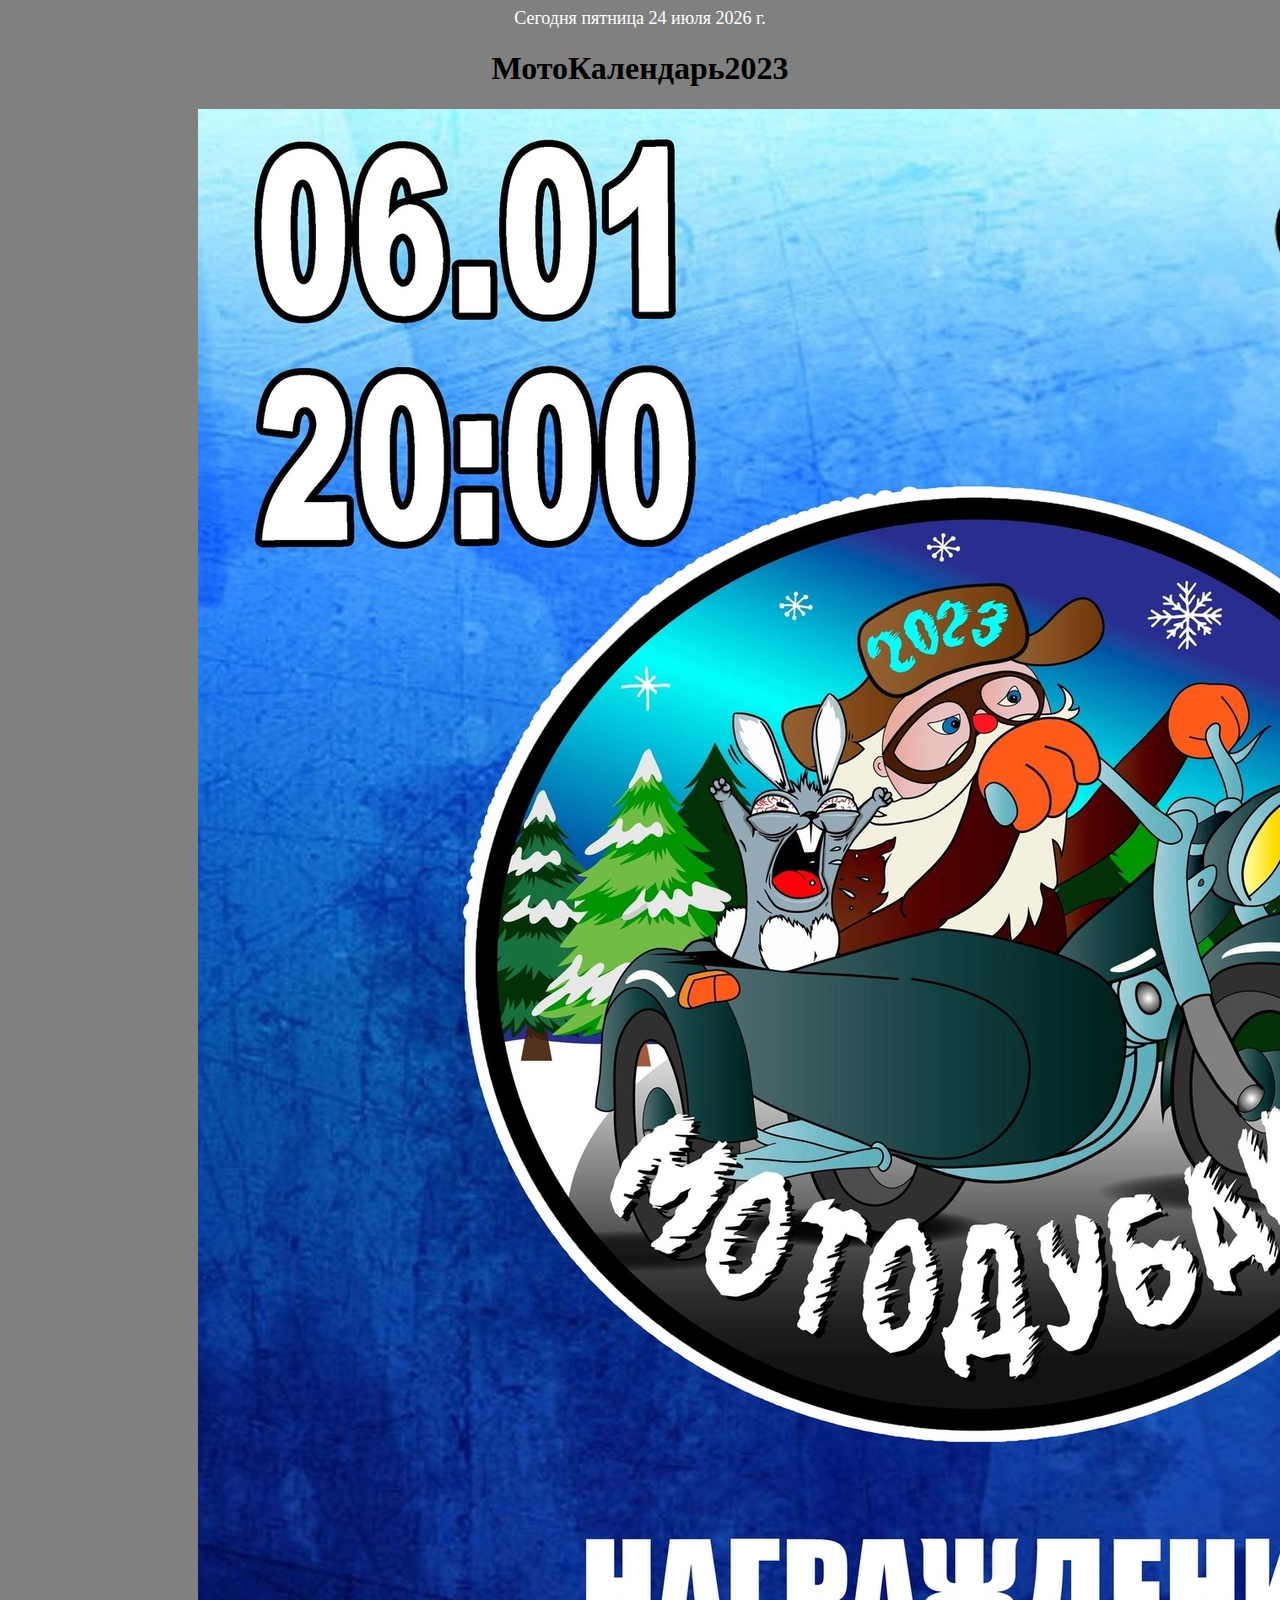
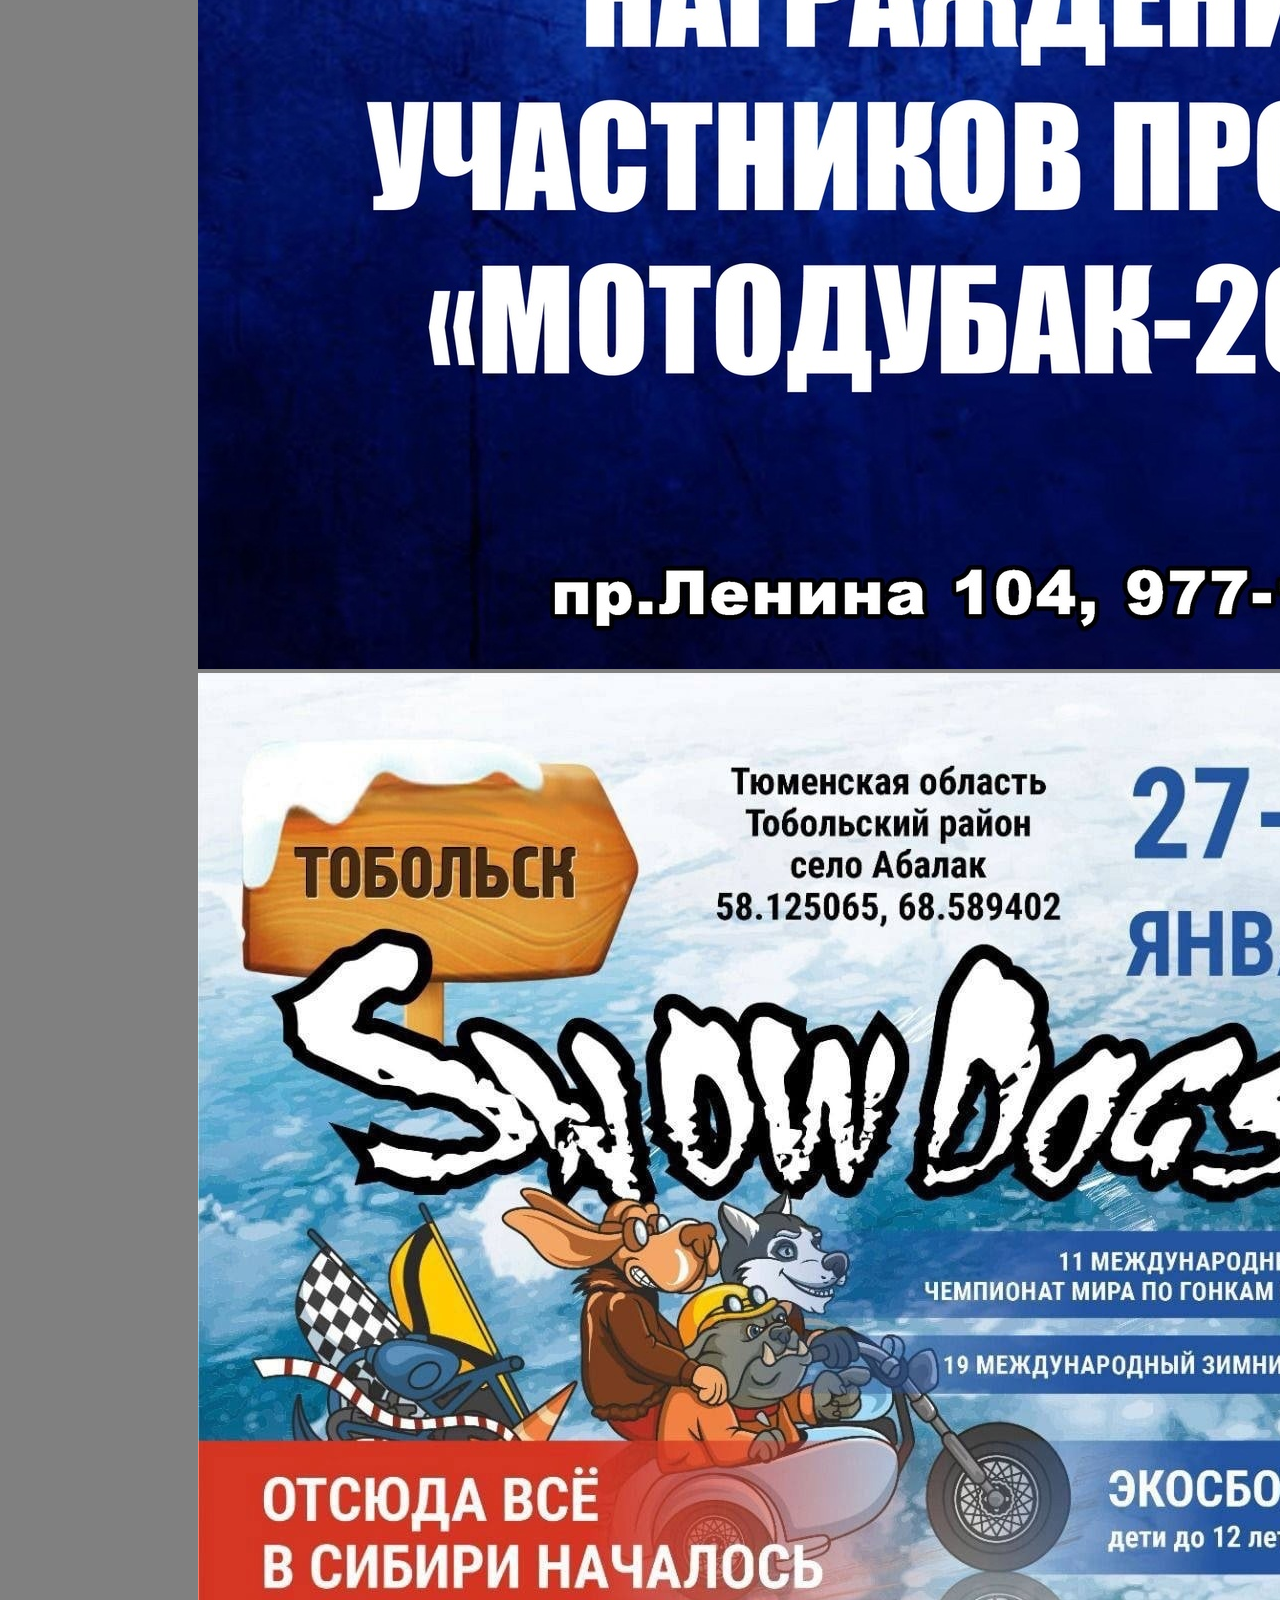
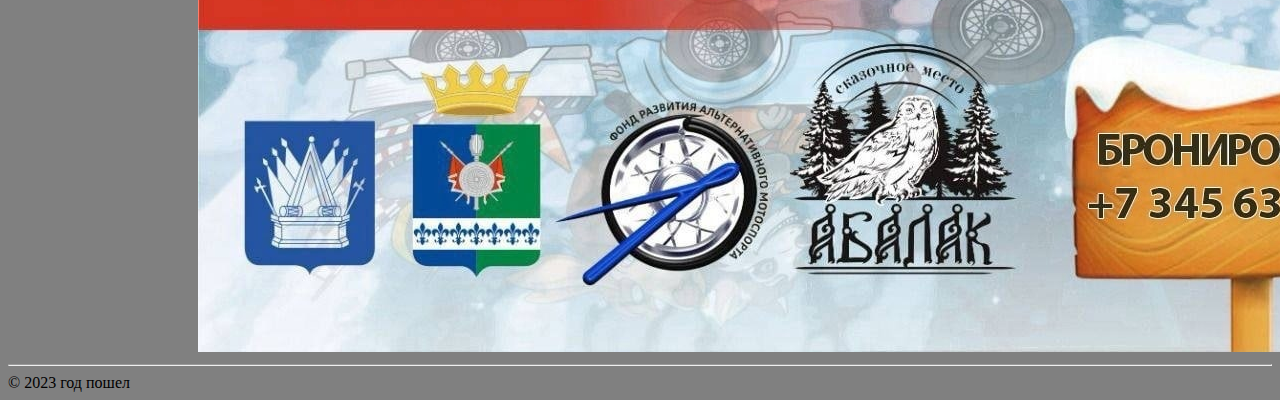
<file: index.html>
<!DOCTYPE html>
<html lang="ru">
<head>
    <meta charset="UTF-8">
    <meta http-equiv="X-UA-Compatible" content="IE=edge">
    <meta name="viewport" content="width=device-width, initial-scale=1.0">
    <title>МотоКалендарь2023</title>
    <link rel="stylesheet" href="main.css">
    <script language="javascript" type="text/javascript">
        var d = new Date();
        var day=new Array("воскресенье","понедельник","вторник","среда","четверг","пятница","суббота");
        var month=new Array("января","февраля","марта","апреля","мая","июня","июля","августа","сентября","октября","ноября","декабря");
        var TODAY = day[d.getDay()]+" " +d.getDate()+ " " + month[d.getMonth()] + " " + d.getFullYear() + " г.";
     </script>
</head>
<body bgcolor="Gray">
    <header>
        <center>
            
            
                  <script language="javascript" type="text/javascript">
                     document.write("Сегодня ".fontsize (4).fontcolor ('white')+TODAY.fontsize (4).fontcolor ('white'));
                  </script> 
       <h1>МотоКалендарь2023</h1>
       
    </header>
    <section>
        <center>
        <div class="element1">
            
            <img src="pic/20230103.jpg">
            
        </div>
        <div class="element2"> 
            <img src="pic/20230128.jpg">
        </div>
    </center>
    </section>
    <footer>
        <hr>
        &copy; 2023 год пошел
    </footer>
    </center>
</body>
</html>
</file>
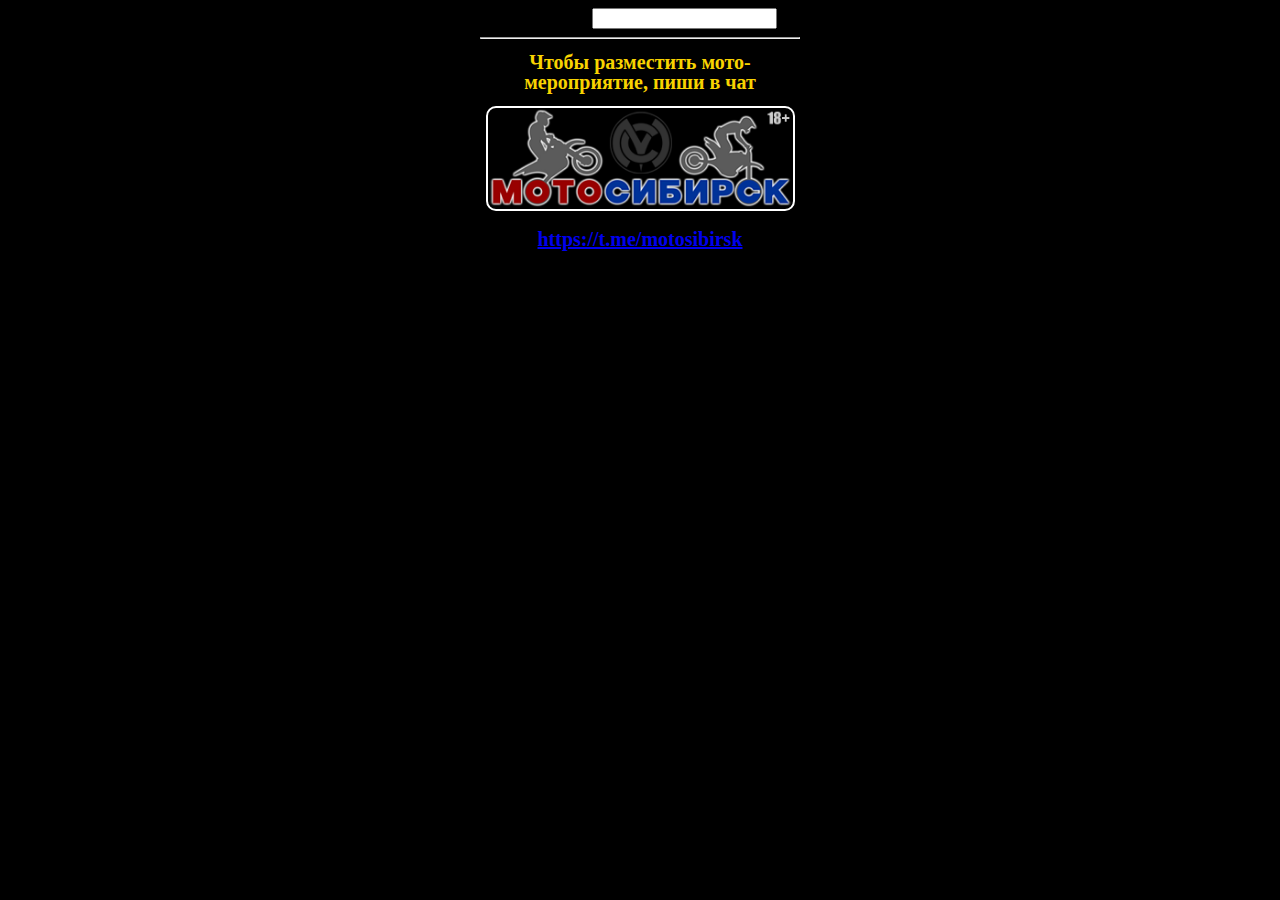
<file: add.html>
<!DOCTYPE html>
<html lang="ru">

<head>
  <meta charset="UTF-8">
  <meta http-equiv="X-UA-Compatible" content="IE=edge">
  <meta name="viewport" content="width=device-width, initial-scale=1.0">
  <link rel="stylesheet" href="style.css">
  <title>Добавить событие</title>
</head>

<body bgcolor="Black">
  <center>
    <div class="main1">
      <div id="content1">

<form>
  <label for="name">Введите имя</label>
  <input type="text" id="name">
</form>
   



        
    <hr>
    <h1 class="h5">Чтобы разместить мото-мероприятие, пиши в чат</h1>
    <a href="https://t.me/motosibirsk" target="_blank">
      <img src="pic/logo.png" class="image-width-px1" />
    </a>
    <h1 class="h5"><a href="https://t.me/motosibirsk" target="_blank">https://t.me/motosibirsk</a></h1>
  </div>  
  </center>
</body>

</html>
</file>
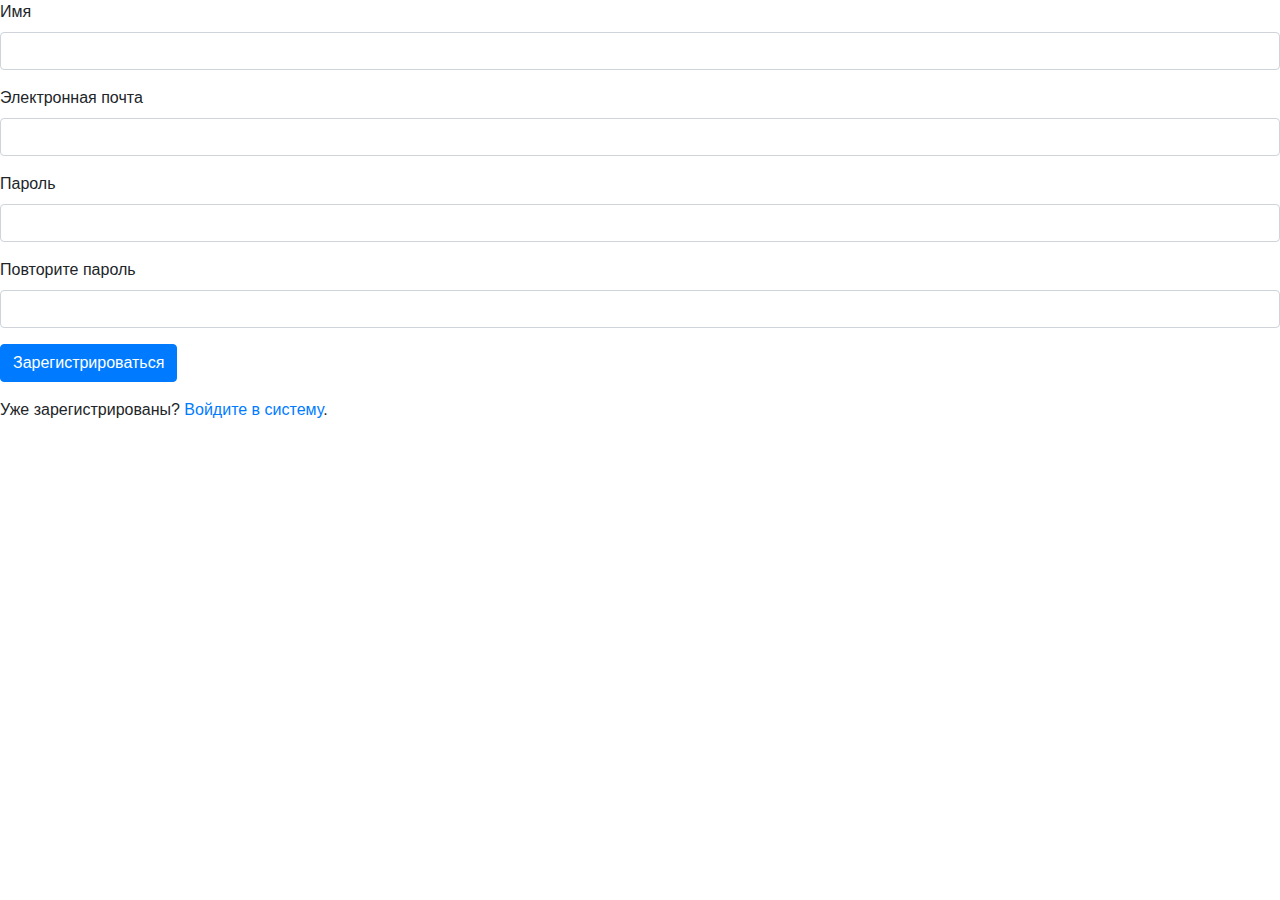
<file: reg.html>
<!DOCTYPE html>
<html lang="form-group">
    <head>
        <meta charset="UTF-8">
        <title>Регистрация</title>
        <!-- подключаем бутстрап -->
        <link rel="stylesheet" href="https://stackpath.bootstrapcdn.com/bootstrap/4.4.1/css/bootstrap.min.css">
    </head>
    <body>
       <!-- форма регистрации -->
<form action="" method="post">
    <!-- поле ввода имени -->
    <div class="form-group">
        <label>Имя</label>
        <input type="text" name="name" class="form-control" required>
    </div>    
    <!-- поле ввода электронной почты -->
    <div class="form-group">
        <label>Электронная почта</label>
        <input type="email" name="email" class="form-control" required />
    </div>    
    <!-- поле ввода пароля -->
    <div class="form-group">
        <label>Пароль</label>
        <input type="password" name="password" class="form-control" required>
    </div>
    <!-- поле повторного ввода пароля -->
    <div class="form-group">
        <label>Повторите пароль</label>
        <input type="password" name="confirm_password" class="form-control" required>
    </div>
    <!-- кнопка отправки данных на сервер -->
    <div class="form-group">
        <input type="submit" name="submit" class="btn btn-primary" value="Зарегистрироваться">
    </div>
    <!-- вход для тех, у кого уже есть аккаунт -->
    <p>Уже зарегистрированы? <a href="auth.html">Войдите в систему</a>.</p>
</form>
    </body>
</html>
</file>
<file: main.css>
.element1{
    width: 70%;
}
.element2{
    width: 70%;
}
</file>
<file: style.css>
.main {
    width: 320px
}

.main1 {
    width: 320px
}

#header{
    position: fixed;
    width: 320px;
    height: 100px;
    background: rgb(0, 0, 0); 
    border:2px solid #ccc;
    border-radius: 5px;
    -moz-border-radius: 5px;
    -webkit-border-radius: 5px;
    -khtml-border-radius: 5px;
}

.btn {
    
    width: 200px;
    display: inline-block;
    background: rgb(32, 32, 32); 
    color: #fff;
    padding: 0.4rem 0.4rem;
    text-decoration: none;
    border-radius: 3px;
    font-size: 12px;
}

#content{
    padding-top:100px;
}

.block_cl{
    background-image: url("11.png");
    	
    background-position: right top;
    background-size: 100px;
   
    background-repeat: no-repeat;
}

.image-width-px{
    width: 305px;
    border: 2px solid white;
    border-radius: 10px;
}

.image-width-px:hover {
    border-color: yellow;
}

.image-width-px1{
    width: 305px;
    border: 2px solid white;
    border-radius: 10px;
}

.geo{
    width: 150px;
    border: 2px solid white;
    border-radius: 10px;
}

.geo:hover {
    border-color: yellow;
}

.geo-width-px {
    width: 80px;
}

.h1{
    font-size: 20px;
    color:rgb(255, 255, 255);
    line-height: 0.5;
    
}
.h2{
    font-size: 10px;
    color:rgb(158, 212, 203);
    line-height: 0.5;
}
.h3{
    font-size: 22px;
    color:white;
    line-height: 0.3;
    text-shadow: black 2px 1px;
}

.h4{
    font-size: 15px;
    color: rgb(255, 255, 255);
    line-height: 1;    
}

.h4_1{
    font-size: 15px;
    color: rgb(255, 255, 255);
    line-height: 1.2;    
}

.h5{
    font-size: 20px;
    color:rgb(248, 211, 0);
    line-height: 1;
}

.h_1{
    font-size: 15px;
    color: rgb(255, 255, 255);
    line-height: 0.5;    
}

.h_2{
    font-size: 15px;
    color: yellow;
    line-height: 0.5;    
}

.h_3{
    font-size: 20px;
    color: green;
    line-height: 0.5;    
}

.mo{
    
    border: 2px solid white;
    border-radius: 10px;
}
</file>
